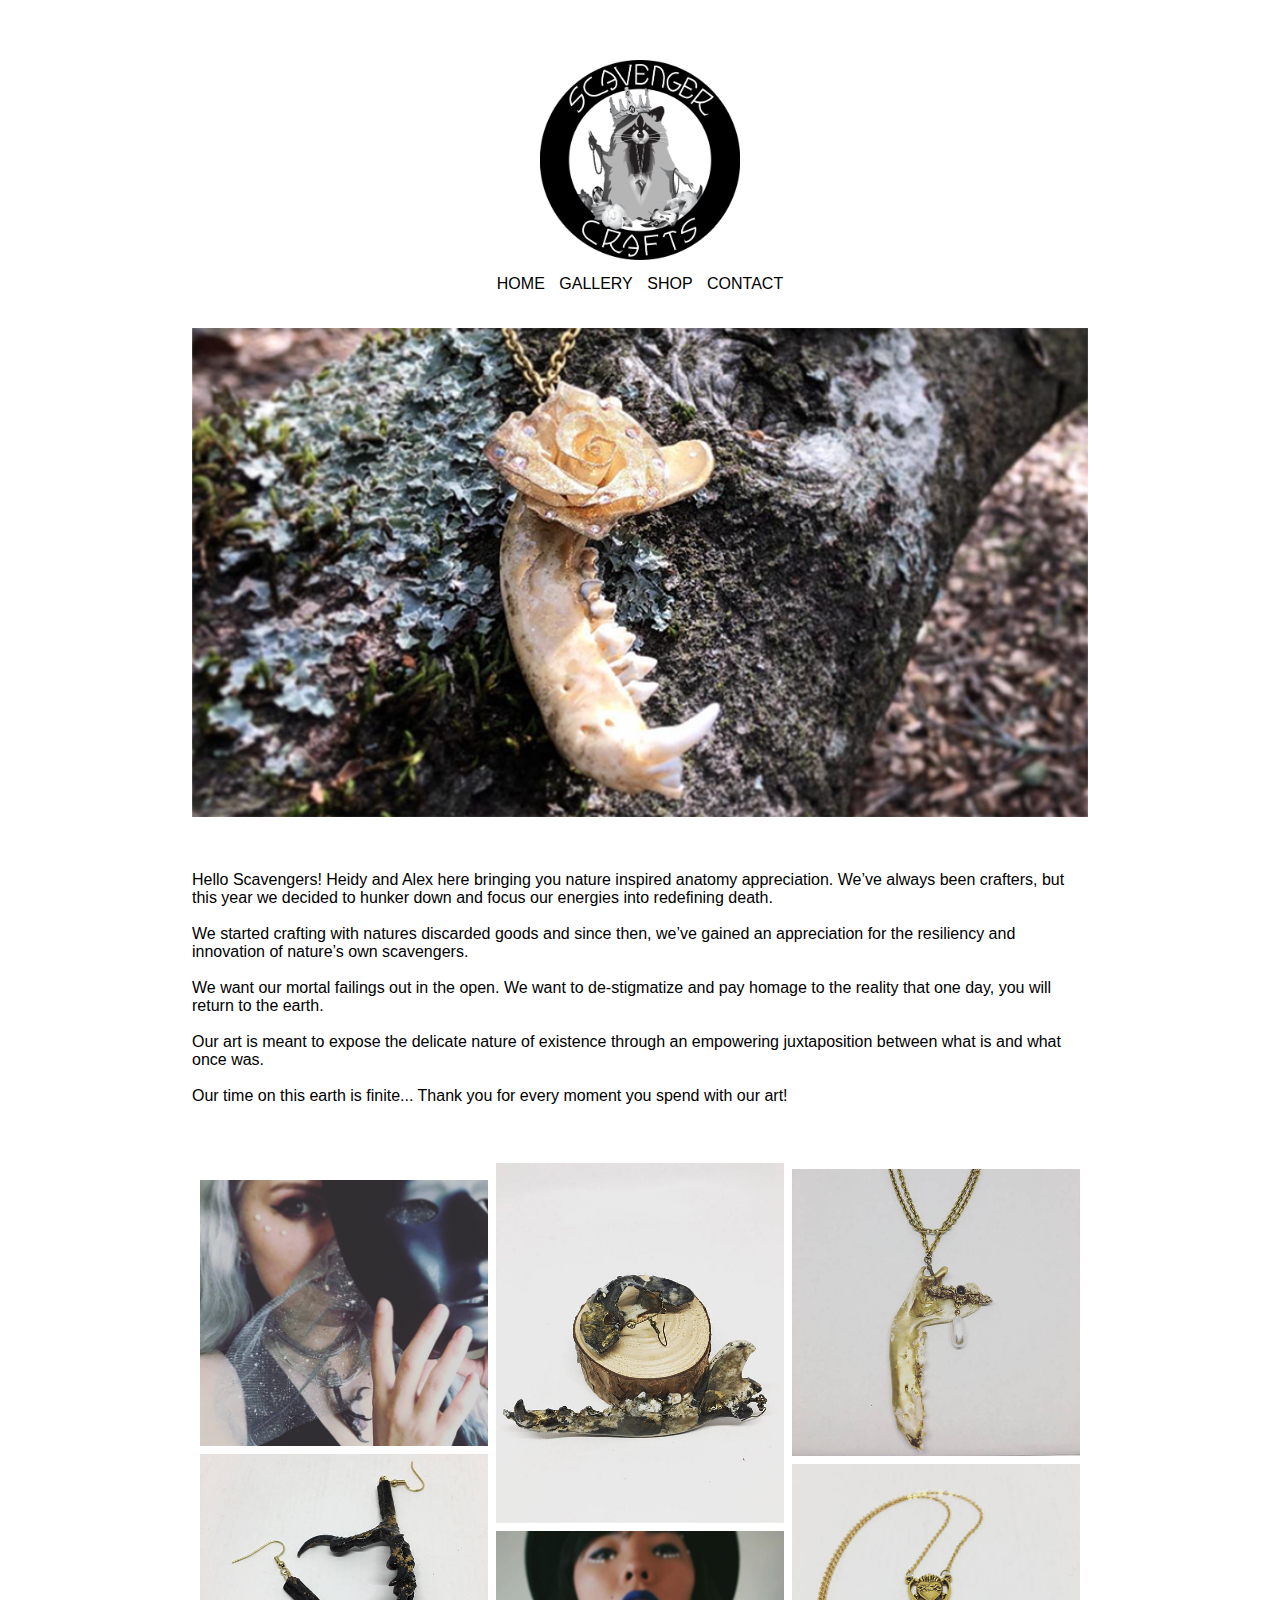
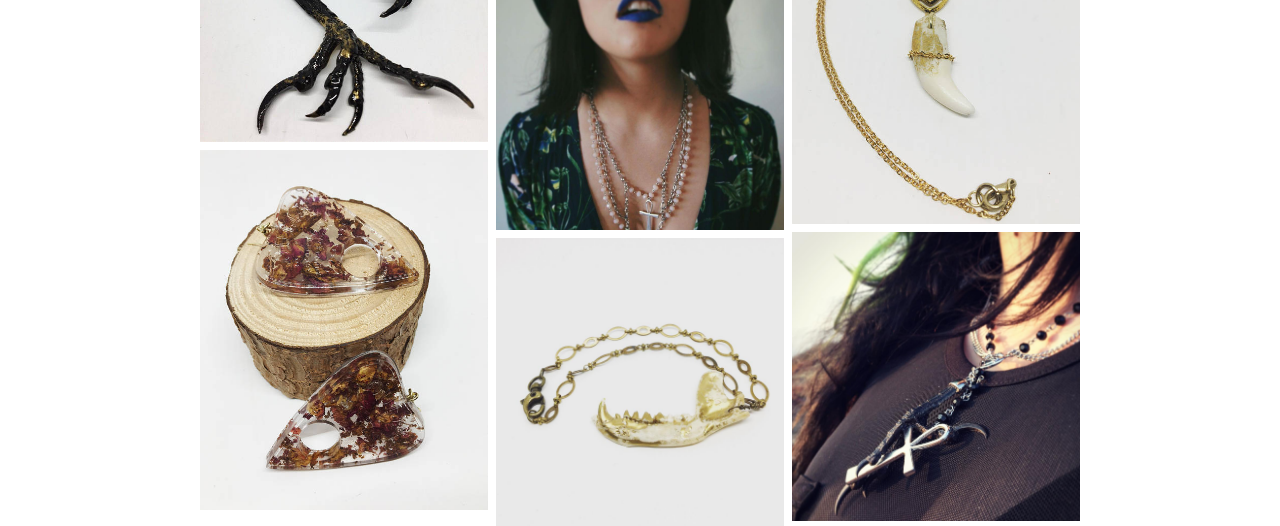
<file: index.html>
<!DOCTYPE html>
<html>
<head>
	<title>Scavenger Crafts</title>
	<link rel="stylesheet" href="css/style.css">
	<script src="https://ajax.googleapis.com/ajax/libs/jquery/1.12.4/jquery.min.js"></script>
	<meta name="viewport" content="width=device-width, initial-scale=1">
</head>
<body>
	<div id="header">
		<img src="images/scavenge.png" height="200" width="200"/>
	</div>
	<nav> 
		<ul>
			<li><a href="home.html">HOME</a></li>
			<li><a href="gallery.html">GALLERY</a></li>
			<li><a href="shop.html">SHOP</a></li>
			<li><a href="contact.html">CONTACT</a></li>
		</ul>
		<div class="handle">MENU</div>
	</nav>

	<div id="main_image">
		<img src="images/raccoonjaw1.png" width="70%" />
	</div>

	<div>
		<p>Hello Scavengers! Heidy and Alex here bringing you nature inspired anatomy appreciation. We’ve always been crafters, but this year we decided to hunker down and focus our energies into redefining death. 
		<br>
		<br>
		We started crafting with natures discarded goods and since then, we’ve gained an appreciation for the resiliency and innovation of nature’s own scavengers. 
		<br>
		<br>
		We want our mortal failings out in the open. We want to de-stigmatize and pay homage to the reality that one day, you will return to the earth. 
		<br>
		<br>
		Our art is meant to expose the delicate nature of existence through an empowering juxtaposition between what is and what once was. 
		<br>
		<br>
		Our time on this earth is finite...
		Thank you for every moment you spend with our art!</p>
	</div>

	<div class="row"> 
			<div class="column">
			<img src="images/claw_model.jpg" style="width: 100%;">
			<img src="images/claws.jpg" style="width: 100%;">
			<img src="images/rose.jpg" style="width: 100%;">
			</div>
			<div class="column">
			<img src="images/jaw3.jpg" style="width: 100%;">
			<img src="images/styled3.jpg" style="width: 100%;">
			<img src="images/jaw4.jpg" style="width: 100%;">
			</div>
			<div class="column">
			<img src="images/jaw.jpg" style="width: 100%;">
			<img src="images/tooth.jpg" style="width: 100%;">
			<img src="images/styled1.jpg" style="width: 100%;">
			</div> 
	</div>
	<script>
	  $('.handle').on('click', function(){
	    $('nav ul').toggleClass('showing');
	  });
	</script>

</body>
</html>
</file>
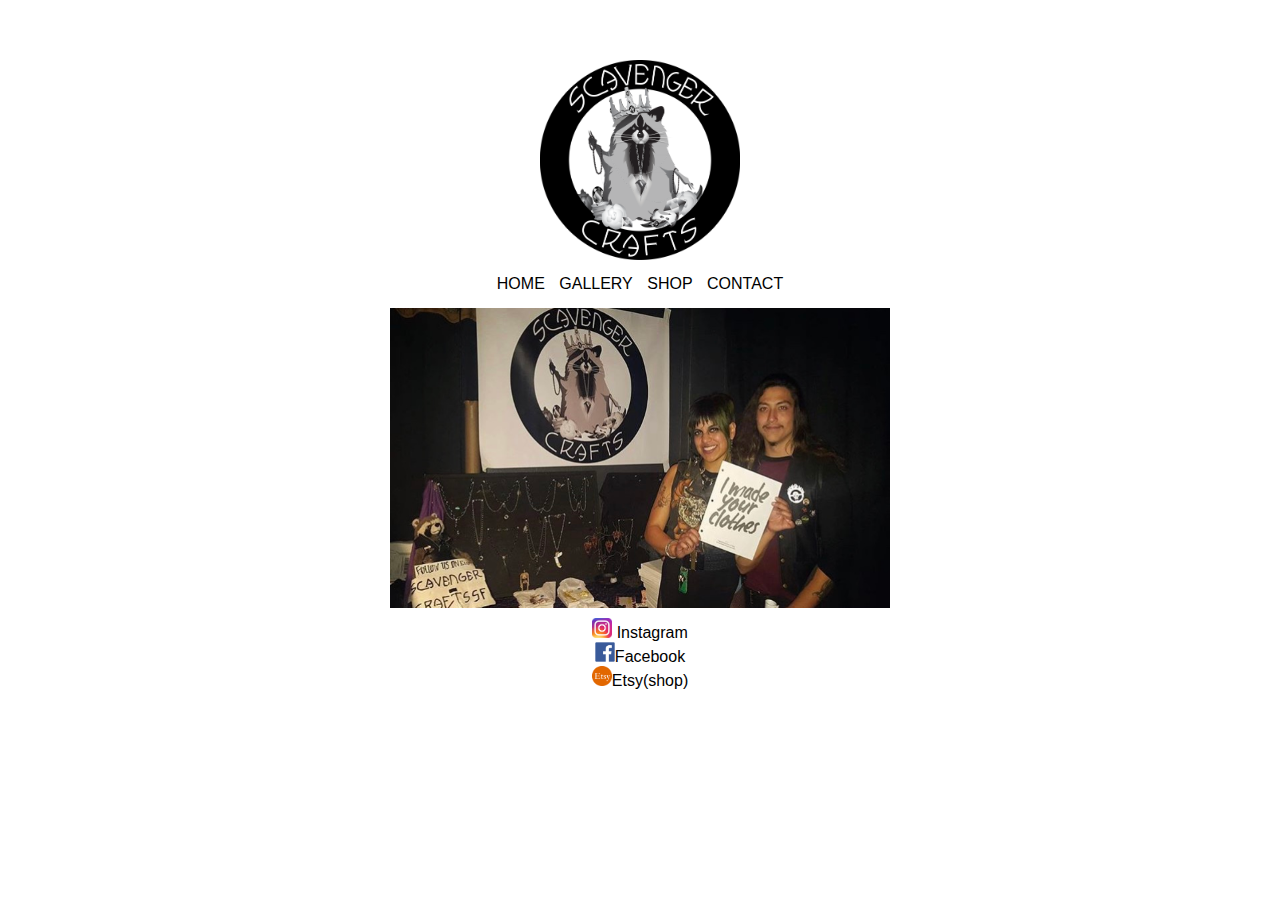
<file: contact.html>
<!DOCTYPE html>
<html>
<head>
	<title>Scavenger Crafts</title>
	<link rel="stylesheet" href="css/style.css">
	<script src="https://ajax.googleapis.com/ajax/libs/jquery/1.12.4/jquery.min.js"></script>
	<meta name="viewport" content="width=device-width, initial-scale=1">
</head>
<body>
	<div id="header">
		<img src="images/scavenge.png" height="200" width="200"/>
	</div>
	<nav> 
		<ul>
			<li><a href="home.html">HOME</a></li>
			<li><a href="gallery.html">GALLERY</a></li>
			<li><a href="shop.html">SHOP</a></li>
			<li><a href="contact.html">CONTACT</a></li>
             
		</ul>
		<div class="handle">MENU</div>
	</nav>

    
	<h2>
		<img src="images/IMG_6636.jpg" height="300" width="500";>
	</h2>
	     
	 
	<img src="images/app-icon2.png" height="20" width="20"><a Href="https://www.instagram.com/scavengercrafts/"> Instagram</a>
	
	<br>

	<img src="images/facebookicon.png" height="20" width="20"><a Href="https://www.facebook.com/ScavengerCraftsSF/">Facebook</a>
	
	<br>
		
	<img src="images/Etsy-icon.png" height="20" width="20"><a Href="https://www.etsy.com/shop/ScavengerCraftsSF">Etsy(shop)</a> 
	
	<br>

    <script>
  	$('.handle').on('click', function(){
    $('nav ul').toggleClass('showing');
  	});
	</script>

</body>
</html>
</file>
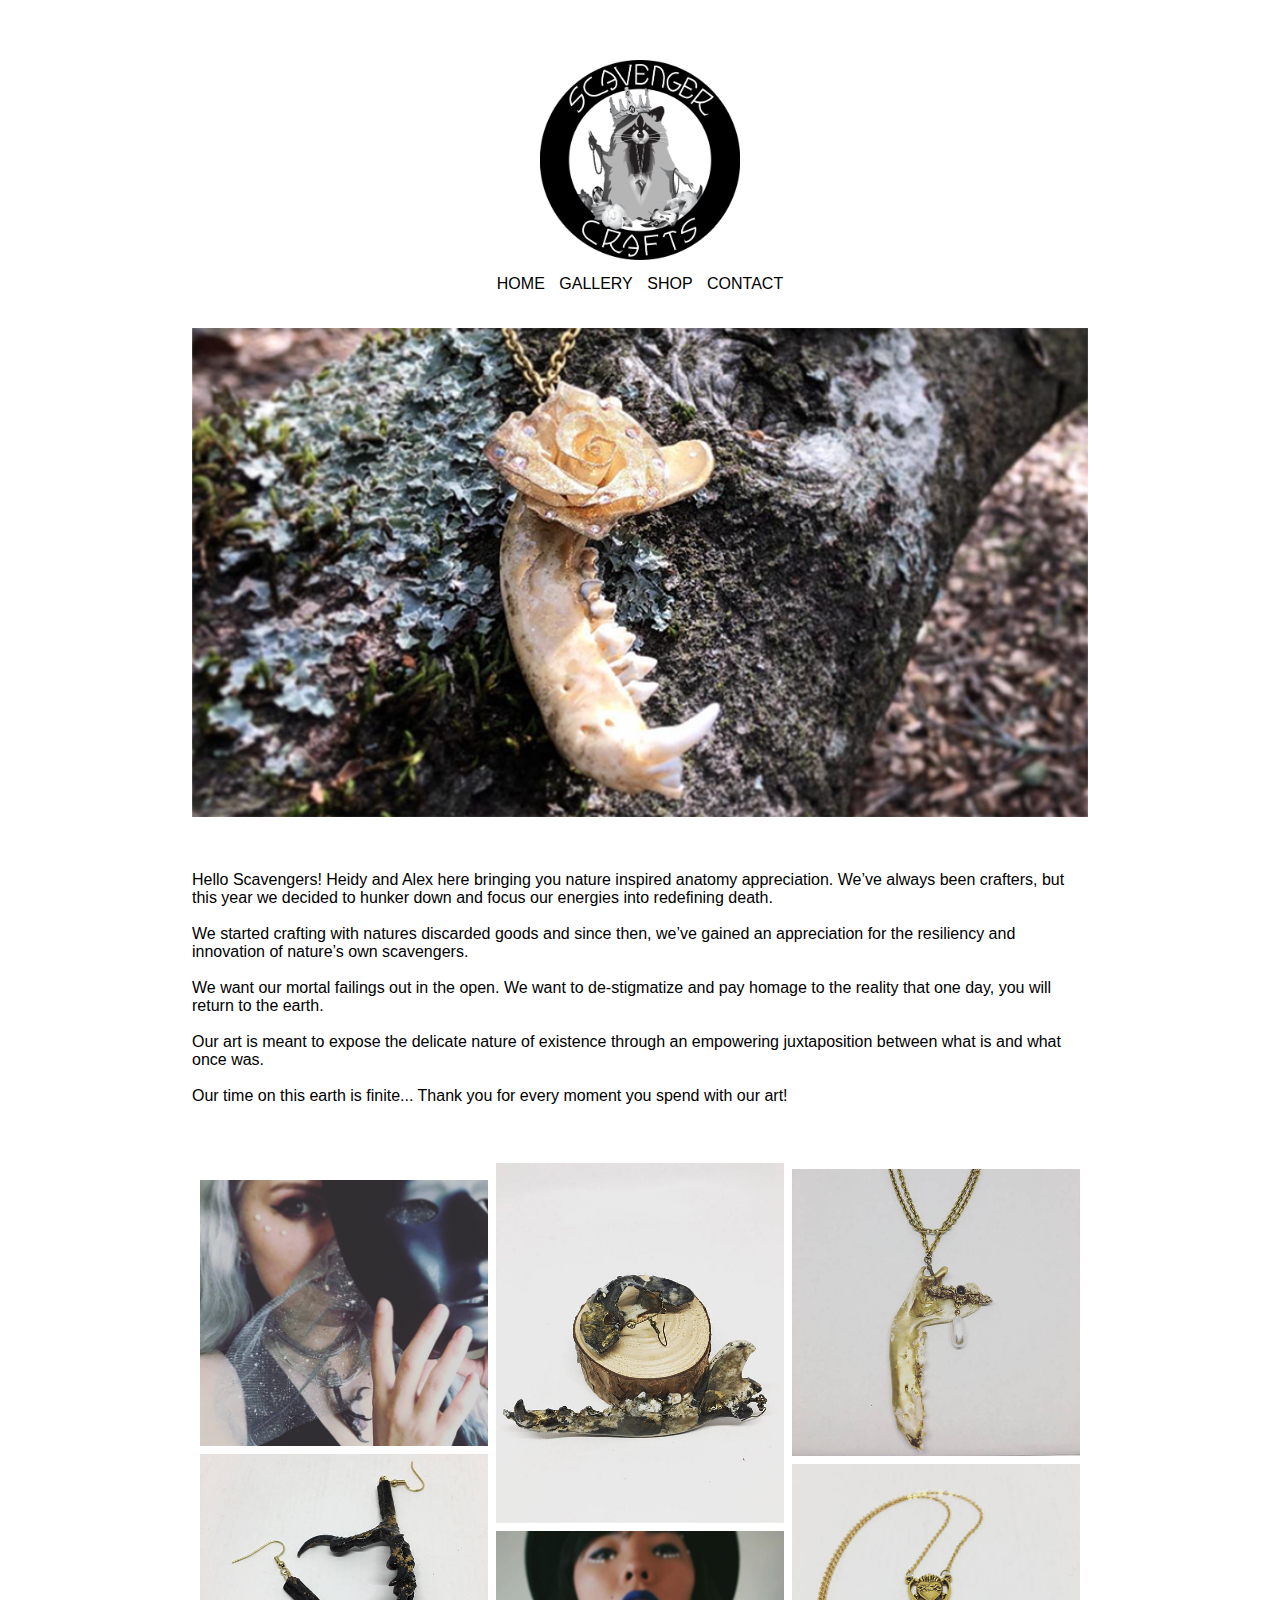
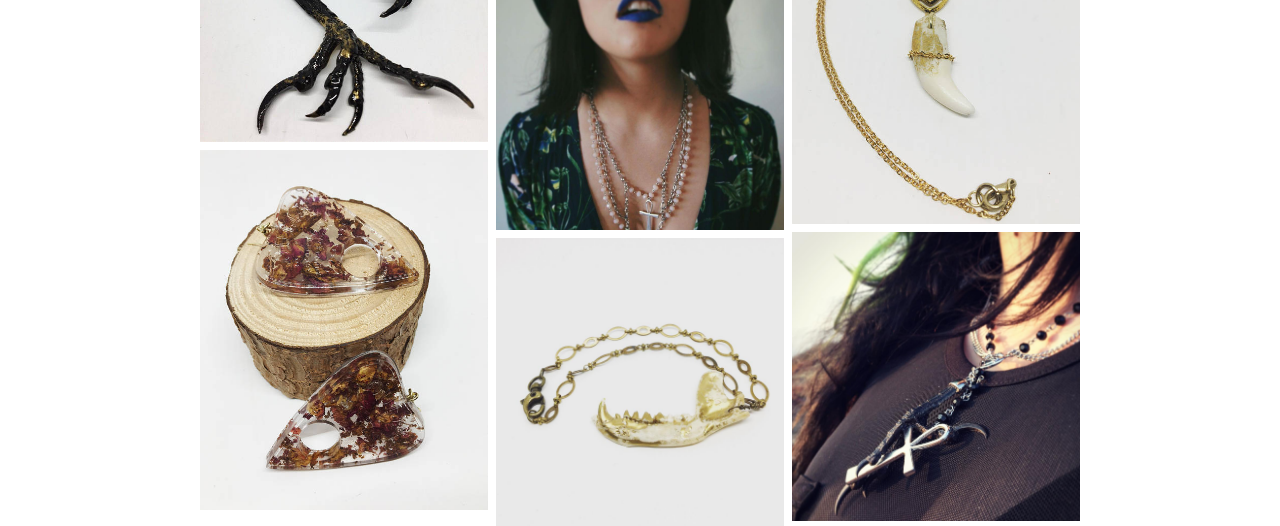
<file: home.html>
<!DOCTYPE html>
<html>
<head>
	<title>Scavenger Crafts</title>
	<link rel="stylesheet" href="css/style.css">
	<script src="https://ajax.googleapis.com/ajax/libs/jquery/1.12.4/jquery.min.js"></script>
	<meta name="viewport" content="width=device-width, initial-scale=1">
</head>
<body>
	<div id="header"><img src="images/scavenge.png" height="200" width="200"/></div>
		<nav> 
			<ul>
				<li><a href="home.html">HOME</a></li>
				<li><a href="gallery.html">GALLERY</a></li>
				<li><a href="shop.html">SHOP</a></li>
				<li><a href="contact.html">CONTACT</a></li>
			</ul>
			<div class="handle">MENU</div>
		</nav>

		<div id="main_image">
			<img src="images/raccoonjaw1.png" width="70%" />
		</div>

		<div>
			<p>Hello Scavengers! Heidy and Alex here bringing you nature inspired anatomy appreciation. We’ve always been crafters, but this year we decided to hunker down and focus our energies into redefining death. 
			<br>
			<br>
			We started crafting with natures discarded goods and since then, we’ve gained an appreciation for the resiliency and innovation of nature’s own scavengers. 
			<br>
			<br>
			We want our mortal failings out in the open. We want to de-stigmatize and pay homage to the reality that one day, you will return to the earth. 
			<br>
			<br>
			Our art is meant to expose the delicate nature of existence through an empowering juxtaposition between what is and what once was. 
			<br>
			<br>
			Our time on this earth is finite...
			Thank you for every moment you spend with our art!</p>
		</div>

		<div class="row"> 
  			<div class="column">
    			<img src="images/claw_model.jpg" style="width: 100%;">
    			<img src="images/claws.jpg" style="width: 100%;">
    			<img src="images/rose.jpg" style="width: 100%;">
  			</div>
  			<div class="column">
    			<img src="images/jaw3.jpg" style="width: 100%;">
    			<img src="images/styled3.jpg" style="width: 100%;">
    			<img src="images/jaw4.jpg" style="width: 100%;">
  			</div>
  			<div class="column">
    			<img src="images/jaw.jpg" style="width: 100%;">
    			<img src="images/tooth.jpg" style="width: 100%;">
    			<img src="images/styled1.jpg" style="width: 100%;">
  			</div> 
		</div>
		<script>
		  $('.handle').on('click', function(){
		    $('nav ul').toggleClass('showing');
		  });
		</script>

</body>
</html>
</file>
<file: css/style.css>
* {
    font-family: 'Quicksand', sans-serif;
    text-align: center;
    color: black;
    margin: auto;
    text-decoration: none;
    box-sizing: border-box;
}

body {
    background-color: white;
    margin: 0;
    padding: 0;
    margin: center;
}

iframe {
    display: flex;
    flex-wrap: wrap;
    padding: 0 4px;
    width: 70%;
}

header {
    background: #00795f;
    width: 100%;
    padding: 40px 0;
    color: white;
    text-align: center;
}

a {
    text-decoration: none;
    color: inherit;
}

a:visited {
    color: black;
}

a:active {
    color: #EFE9E2;
}

nav ul {
    background-color: white;
    overflow: hidden;
    color: white;
    padding: 0;
    text-align: center;
    margin: 0;
    -webkit-transition: max-height 0.4s;
    -ms-transition: max-height 0.4s;
    -moz-transition: max-height 0.4s;
    -o-transition: max-height 0.4s;
    transition: max-height 0.4s;
}

nav ul li {
    display: inline-block;
    padding: 5px;
}

nav ul li:hover {
    background-color: #CF9D00;
}

section {
    line-height: 1.5em;
    font-size: 0.9em;
    width: 100%;
    margin: 0 auto;
}

#header {
    margin-top: 50px;
    padding: 10px;
    display: flex;
    flex-wrap: wrap;
}

#main_image {
    margin-top: 30px;
}

p {
    width: 70%;
    margin-top: 50px;
    margin-bottom: 50px;
    text-align: left;
}

h2 {
    display: flex;
    flex-wrap: wrap;
    padding: 10px;
}

.row {
    display: flex;
    flex-wrap: wrap;
    padding: 0 4px;
    width: 70%;
}

.column {
    flex: 25%;
    max-width: 50%;
    padding: 0 4px;
}

.column img {
    margin-top: 8px;
    vertical-align: top;
}

.handle {
    width: 100%;
    background: grey;
    text-align: left;
    box-sizing: border-box;
    padding: 15px 10px;
    cursor: pointer;
    display: none;
}

@media screen and (max-width: 800px) {
    .column {
        flex: 50%;
        max-width: 50%;
    }
}

@media screen and (max-width:600px) {
    iframe nav ul {
        max-height: 0;
    }
    .column {
        flex: 100%;
        max-width: 100%;
    }

    .showing {
        max-height: 20em;
    }
    nav ul li {
        box-sizing: border-box;
        width: 100%;
        padding: 15px;
        text-align: left;
    }
    .handle {
        display: block;
    }
    .click-to-toggle {
        cursor: pointer;
    }
    .column img {
        margin-top: 8px;
        vertical-align: middle;
    }
}

@media (max-width:400px) {
    iframe .column {
        flex: 50%;
        max-width: 50%;
    }
}

@media(max-width:400px) {
    iframe .column {
        flex: 50%;
        max-width: 50%;
    }
}
</file>
